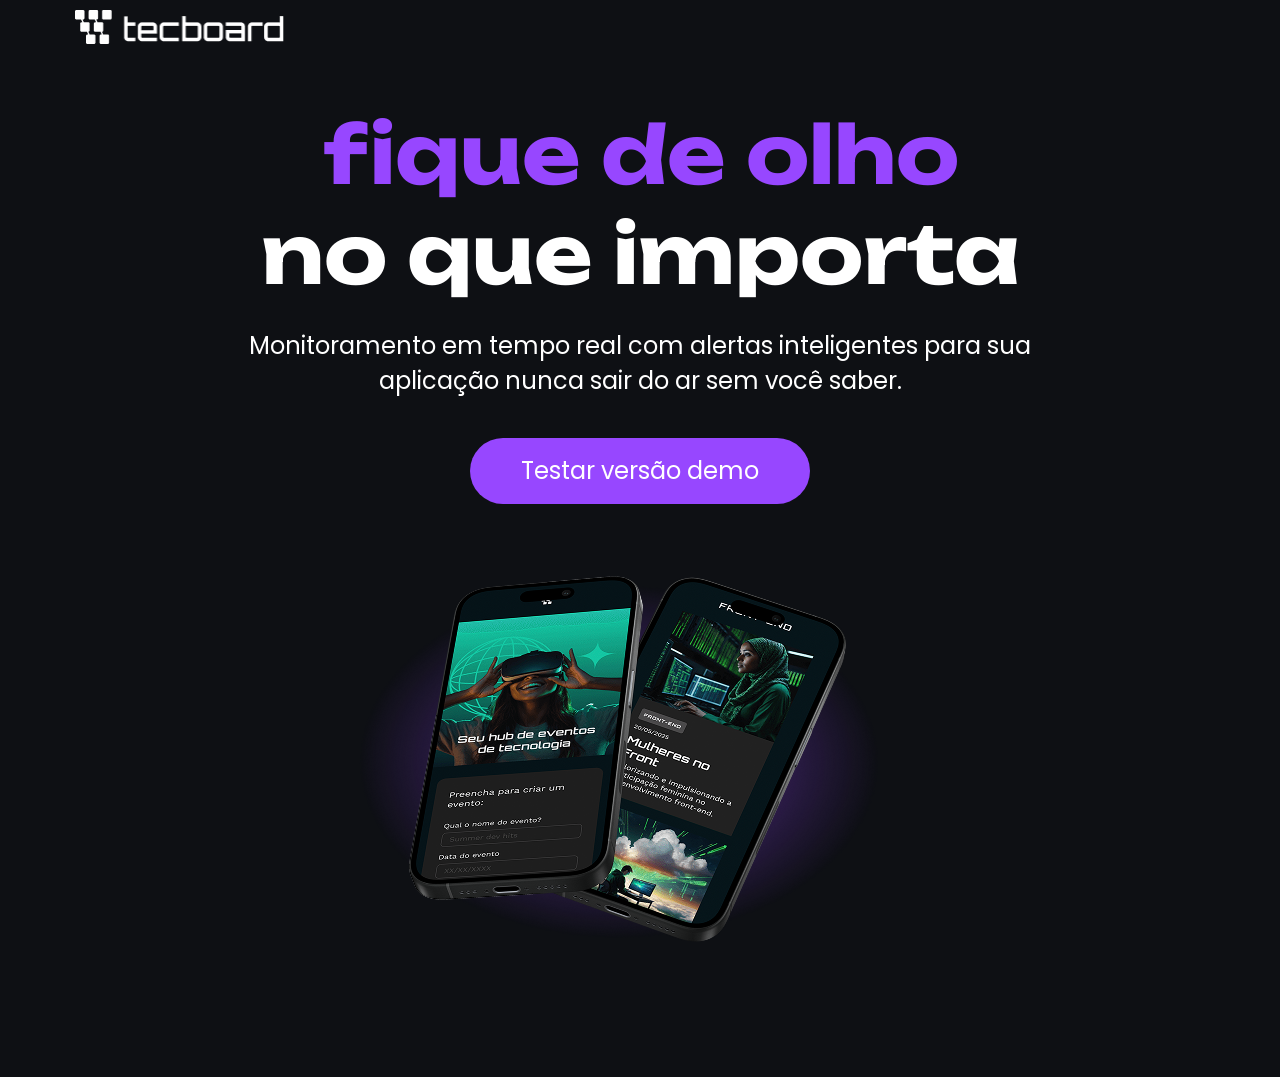
<file: index.html>
<!DOCTYPE html>

<html lang="pt-br">
<head>
  <meta http-equiv="CONTENT-TYPE" content="text/html; charset=UTF-8">
  <link rel="icon" href="Favicon-techboard-dark.svg" type="image/svg+xml">
  <link rel="stylesheet" href="css/style.css">
  <meta name="viewport" content="width=device-width, initial-scale=1.0">

  <title>Techboard</title>
</head>
<body>
  <header>
    <img src="img/logo-techboard-white.png" alt="logo da techboard na cor branca">
  </header>
  <main>
  <section>
    <h1><span>fique de olho</span> 
      <br>no que importa</h1> 
    <p>Monitoramento em tempo real com alertas inteligentes para sua aplicação nunca sair do ar sem você saber.</p>
      <div class="botao">
      <a href="#">Testar versão demo</a>
    </div>
    <img src="img/celulares-sobrepostos-desktop.png" alt="dois celulares sobrepostos um ao outro">
    
  </section>
  </main>
</body>
</html>
</file>
<file: css/style.css>
@font-face {
  font-family: 'Poppins';
  src: url('../fontes/Poppins-Regular.ttf') format('truetype');
  font-weight: normal;
  font-style: normal;
  font-display: swap;
}

@font-face {
  font-family: 'Unbounded';
  src: url('../fontes/Unbounded-Bold.ttf') format('truetype');
  font-weight: bold;
  font-style: normal;
  font-display: swap;
}

* {
  margin: 0;
  padding: 0;
  text-align: center;
}


body {
  background-color: #0E1014;
  color: #FFFFFF;
  font-family: Poppins, sans-serif;
  font-weight: normal;
  font-size: 24px;

}

span {
  color: #9747FF;
  font-family: Unbounded, sans-serif;
  font-size: 80px;
  font-weight: bold;
}

p {
  font-family: Poppins, sans-serif;
  font-size: 24px;
  font-weight: normal;
  margin: 24px auto 0;
  width: 792px;
}

h1 {
  font-family: Unbounded, sans-serif;
  font-size: 80px;
  font-weight: bold;
  margin-top: 60px;

}

a {
  color: #FFFFFF;
  font-size: 24px;
  font-family: Poppins, sans-serif;
  text-decoration: none;
  background-color: #9747FF;
  width: 340px;
  height: 66px;
  display: block;
  text-align: center;
  line-height: 66px;
  border-radius: 36px;
  margin: 40px auto;
}

a:hover {
  background-color: #8233E8;
}

section img {
  width: 792px;
  height: 446px;
  display: block;
  margin: 0 auto;
  margin-bottom: 87px;
}

header img {
  width: 209px;
  height: 34px;
  display: block;
  margin-left: 75px;
  margin-top: 10px;
}

@media (max-width: 768px) {
  header img {
    margin: 65px 0 0 60px ;
  }

  p {
    width: 648px;
  }
}

@media (max-width: 375px) {
  header img {
    margin: 32px 0 0 16px;
  }

  h1 {
    font-size: 40px;
  }

  span {
    font-size: 40px;
  }
  section img {
    width: 340px;
    height: 230px;
  }
  a {
    font-size: 20px;
    width: 251px;
  }
  p {
    width: 341px;
    font-size: 20px;
  }
}
</file>
